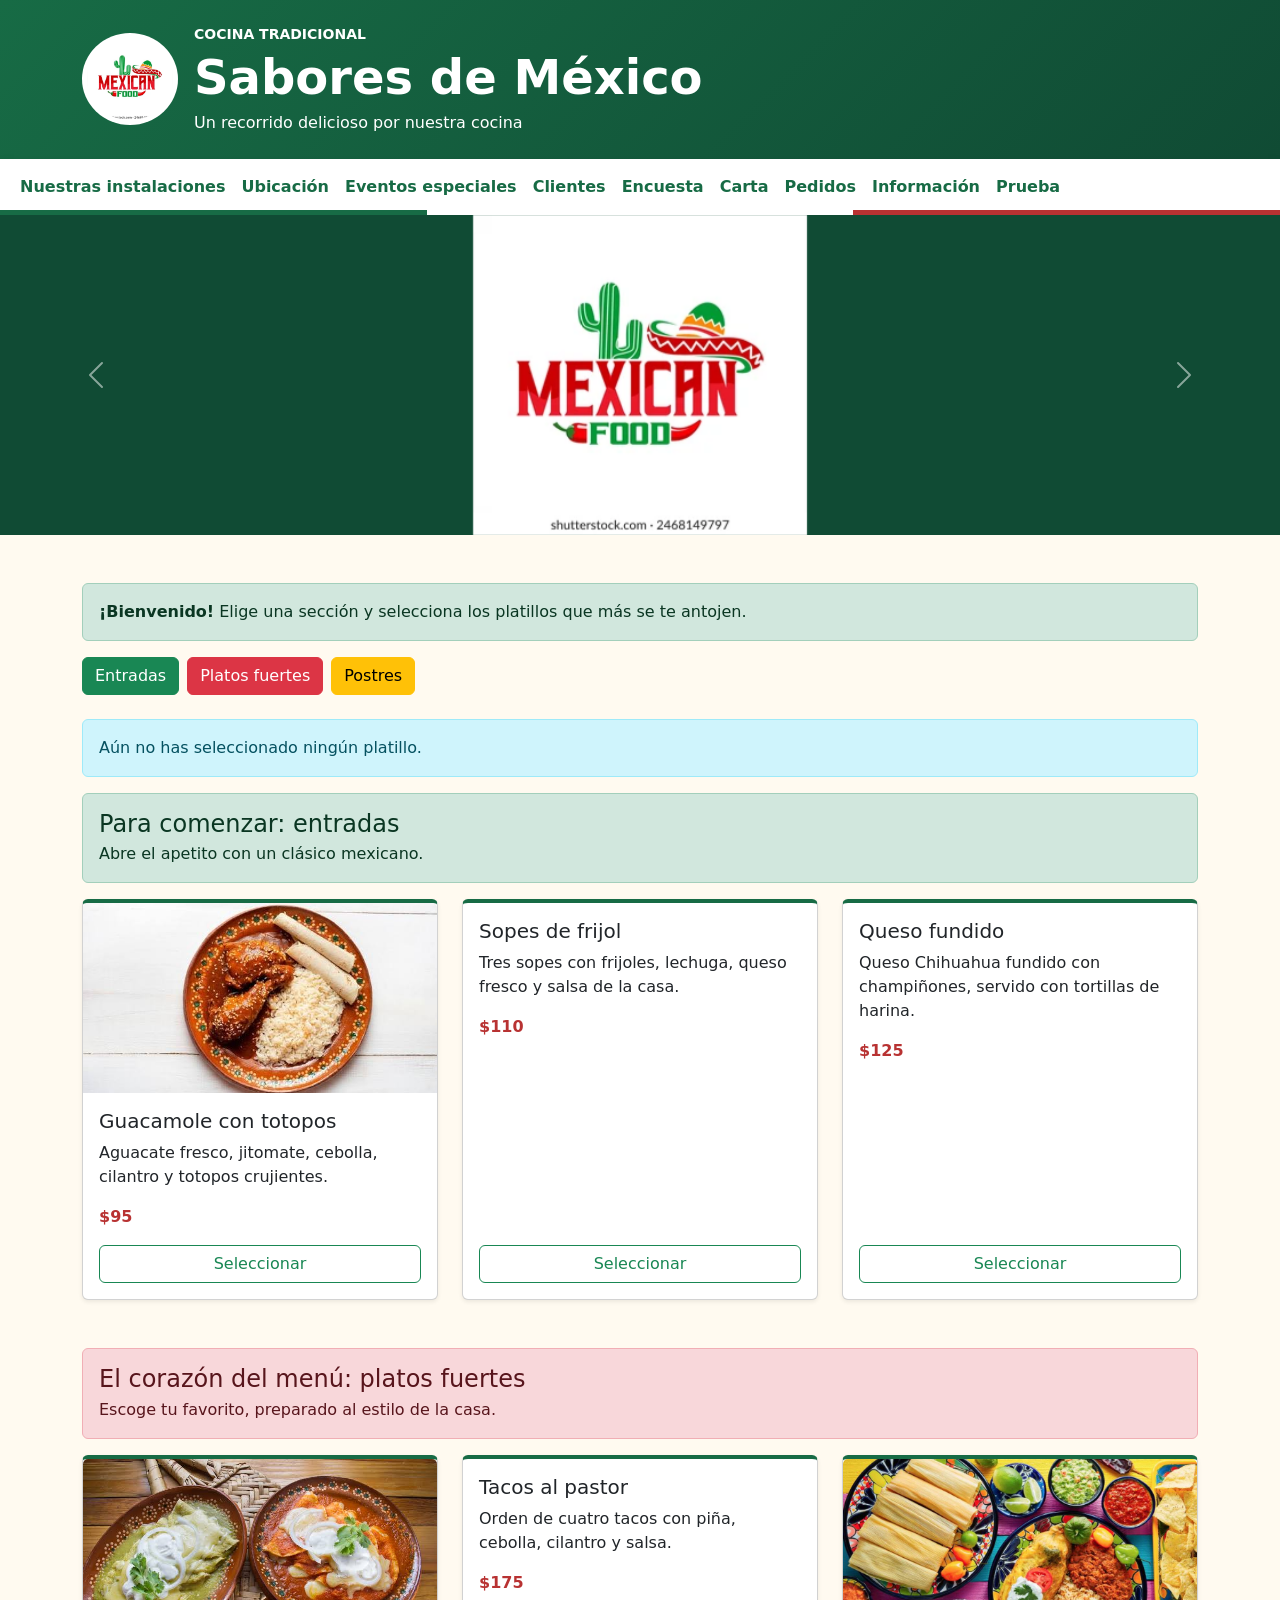
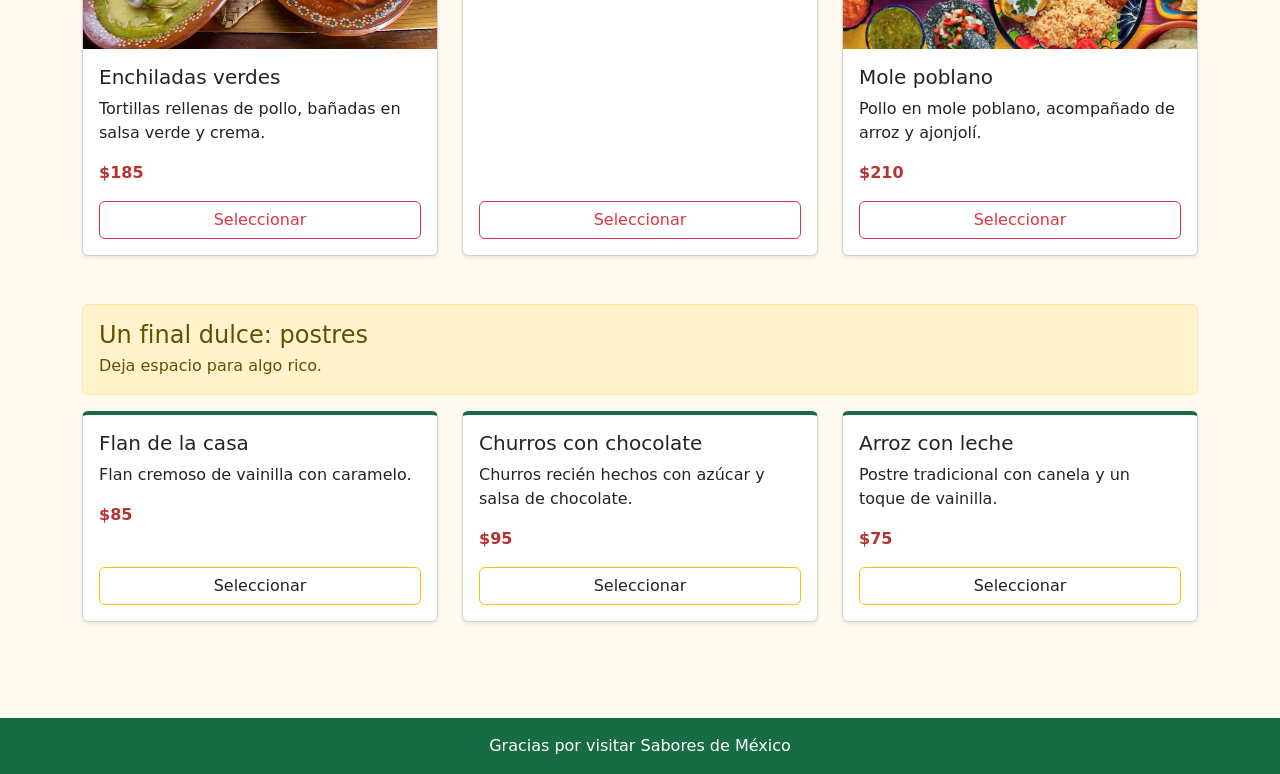
<file: index.html>
<!doctype html>
<html lang="es">
  <head>
    <meta charset="utf-8">
    <meta name="viewport" content="width=device-width, initial-scale=1">
    <meta name="description" content="Explora y elige tus platillos favoritos de nuestro menú mexicano.">
    <title>Menú | Sabores de México</title>
    <link rel="icon" type="image/png" href="media/logo.png">
    <link href="https://cdn.jsdelivr.net/npm/bootstrap@5.3.3/dist/css/bootstrap.min.css" rel="stylesheet">
    <link rel="stylesheet" href="styles.css">
  </head>
  <body>
    <header class="restaurant-header text-white py-4">
      <div class="container d-flex flex-column flex-sm-row align-items-center gap-3 text-center text-sm-start">
        <img src="media/logo.jpeg" class="restaurant-logo" alt="Logo del restaurante">
        <div>
          <p class="text-uppercase small fw-semibold mb-1">Cocina tradicional</p>
          <h1 class="display-5 fw-bold mb-1">Sabores de México</h1>
          <p class="mb-0">Un recorrido delicioso por nuestra cocina</p>
        </div>
      </div>
    </header>

    <nav class="navbar navbar-expand-lg restaurant-nav" aria-label="Navegación principal">
      <div class="container-fluid">
        <button class="navbar-toggler" type="button" data-bs-toggle="collapse"
          data-bs-target="#navbarNavAltMarkup" aria-controls="navbarNavAltMarkup"
          aria-expanded="false" aria-label="Mostrar u ocultar navegación">
          <span class="navbar-toggler-icon"></span>
        </button>
        <div class="collapse navbar-collapse" id="navbarNavAltMarkup">
          <div class="navbar-nav">
            <a class="nav-link" href="#">Nuestras instalaciones</a>
            <a class="nav-link" href="#">Ubicación</a>
            <a class="nav-link" href="#">Eventos especiales</a>
            <a class="nav-link" href="#">Clientes</a>
            <a class="nav-link" href="userexperience.html">Encuesta</a>
            <a class="nav-link" href="carta.html">Carta</a>
            <a class="nav-link" href="pedidos.html">Pedidos</a>
            <a class="nav-link" href="info.html">Información</a>
            <a class="nav-link" href="prueba.html">Prueba</a>
          </div>
        </div>
      </div>
    </nav>

    <div id="restaurantCarousel" class="carousel slide restaurant-carousel" data-bs-ride="carousel" aria-label="Galería de imágenes del restaurante">
      <div class="carousel-indicators">
        <button type="button" data-bs-target="#restaurantCarousel" data-bs-slide-to="0" class="active" aria-current="true" aria-label="Imagen 1"></button>
        <button type="button" data-bs-target="#restaurantCarousel" data-bs-slide-to="1" aria-label="Imagen 2"></button>
        <button type="button" data-bs-target="#restaurantCarousel" data-bs-slide-to="2" aria-label="Imagen 3"></button>
        <button type="button" data-bs-target="#restaurantCarousel" data-bs-slide-to="3" aria-label="Imagen 4"></button>
      </div>
      <div class="carousel-inner">
        <div class="carousel-item active">
          <img src="media/logo.jpeg" class="d-block w-100" alt="Logo de Sabores de México">
        </div>
        <div class="carousel-item">
          <img src="media/comida1.jpeg" class="d-block w-100" alt="Enchiladas mexicanas con salsa verde y roja">
        </div>
        <div class="carousel-item">
          <img src="media/comida2.jpeg" class="d-block w-100" alt="Variedad de platillos mexicanos con guacamole, tamales y salsas">
        </div>
        <div class="carousel-item">
          <img src="media/comida3.jpeg" class="d-block w-100" alt="Pollo servido con arroz en un plato tradicional">
        </div>
      </div>
      <button class="carousel-control-prev" type="button" data-bs-target="#restaurantCarousel" data-bs-slide="prev">
        <span class="carousel-control-prev-icon" aria-hidden="true"></span>
        <span class="visually-hidden">Imagen anterior</span>
      </button>
      <button class="carousel-control-next" type="button" data-bs-target="#restaurantCarousel" data-bs-slide="next">
        <span class="carousel-control-next-icon" aria-hidden="true"></span>
        <span class="visually-hidden">Imagen siguiente</span>
      </button>
    </div>

    <main class="container py-4 py-lg-5">
      <div class="alert alert-success" role="status">
        <strong>¡Bienvenido!</strong> Elige una sección y selecciona los platillos que más se te antojen.
      </div>

      <nav class="d-flex flex-wrap gap-2 mb-4" aria-label="Secciones del menú">
        <a class="btn btn-success" href="#entradas">Entradas</a>
        <a class="btn btn-danger" href="#platos-fuertes">Platos fuertes</a>
        <a class="btn btn-warning" href="#postres">Postres</a>
      </nav>

      <div id="selection-alert" class="alert alert-info" role="status" aria-live="polite">
        Aún no has seleccionado ningún platillo.
      </div>

      <section id="entradas" class="menu-section mb-5">
        <div class="alert alert-success" role="note">
          <h2 class="h4 mb-1">Para comenzar: entradas</h2>
          <p class="mb-0">Abre el apetito con un clásico mexicano.</p>
        </div>
        <div class="row g-4">
          <div class="col-md-6 col-lg-4">
            <article class="card dish-card shadow-sm">
              <img src="media/comida2.jpeg" class="card-img-top dish-image" alt="Variedad de platillos mexicanos con guacamole, tamales y salsas">
              <div class="card-body">
                <h3 class="h5 card-title">Guacamole con totopos</h3>
                <p class="card-text">Aguacate fresco, jitomate, cebolla, cilantro y totopos crujientes.</p>
                <p class="price">$95</p>
                <button class="btn btn-outline-success select-dish" type="button" data-dish="Guacamole con totopos" data-bs-toggle="modal" data-bs-target="#availabilityModal" data-confirm-availability>Seleccionar</button>
              </div>
            </article>
          </div>
          <div class="col-md-6 col-lg-4">
            <article class="card dish-card shadow-sm">
              <div class="card-body">
                <h3 class="h5 card-title">Sopes de frijol</h3>
                <p class="card-text">Tres sopes con frijoles, lechuga, queso fresco y salsa de la casa.</p>
                <p class="price">$110</p>
                <button class="btn btn-outline-success select-dish" type="button" data-dish="Sopes de frijol">Seleccionar</button>
              </div>
            </article>
          </div>
          <div class="col-md-6 col-lg-4">
            <article class="card dish-card shadow-sm">
              <div class="card-body">
                <h3 class="h5 card-title">Queso fundido</h3>
                <p class="card-text">Queso Chihuahua fundido con champiñones, servido con tortillas de harina.</p>
                <p class="price">$125</p>
                <button class="btn btn-outline-success select-dish" type="button" data-dish="Queso fundido">Seleccionar</button>
              </div>
            </article>
          </div>
        </div>
      </section>

      <section id="platos-fuertes" class="menu-section mb-5">
        <div class="alert alert-danger" role="note">
          <h2 class="h4 mb-1">El corazón del menú: platos fuertes</h2>
          <p class="mb-0">Escoge tu favorito, preparado al estilo de la casa.</p>
        </div>
        <div class="row g-4">
          <div class="col-md-6 col-lg-4">
            <article class="card dish-card shadow-sm">
              <img src="media/comida1.jpeg" class="card-img-top dish-image" alt="Enchiladas mexicanas con salsa verde y roja">
              <div class="card-body">
                <h3 class="h5 card-title">Enchiladas verdes</h3>
                <p class="card-text">Tortillas rellenas de pollo, bañadas en salsa verde y crema.</p>
                <p class="price">$185</p>
                <button class="btn btn-outline-danger select-dish" type="button" data-dish="Enchiladas verdes" data-bs-toggle="modal" data-bs-target="#availabilityModal" data-confirm-availability>Seleccionar</button>
              </div>
            </article>
          </div>
          <div class="col-md-6 col-lg-4">
            <article class="card dish-card shadow-sm">
              <div class="card-body">
                <h3 class="h5 card-title">Tacos al pastor</h3>
                <p class="card-text">Orden de cuatro tacos con piña, cebolla, cilantro y salsa.</p>
                <p class="price">$175</p>
                <button class="btn btn-outline-danger select-dish" type="button" data-dish="Tacos al pastor">Seleccionar</button>
              </div>
            </article>
          </div>
          <div class="col-md-6 col-lg-4">
            <article class="card dish-card shadow-sm">
              <img src="media/comida3.jpeg" class="card-img-top dish-image" alt="Pollo servido con arroz en un plato tradicional">
              <div class="card-body">
                <h3 class="h5 card-title">Mole poblano</h3>
                <p class="card-text">Pollo en mole poblano, acompañado de arroz y ajonjolí.</p>
                <p class="price">$210</p>
                <button class="btn btn-outline-danger select-dish" type="button" data-dish="Mole poblano" data-bs-toggle="modal" data-bs-target="#availabilityModal" data-confirm-availability>Seleccionar</button>
              </div>
            </article>
          </div>
        </div>
      </section>

      <section id="postres" class="menu-section mb-5">
        <div class="alert alert-warning" role="note">
          <h2 class="h4 mb-1">Un final dulce: postres</h2>
          <p class="mb-0">Deja espacio para algo rico.</p>
        </div>
        <div class="row g-4">
          <div class="col-md-6 col-lg-4">
            <article class="card dish-card shadow-sm">
              <div class="card-body">
                <h3 class="h5 card-title">Flan de la casa</h3>
                <p class="card-text">Flan cremoso de vainilla con caramelo.</p>
                <p class="price">$85</p>
                <button class="btn btn-outline-warning text-dark select-dish" type="button" data-dish="Flan de la casa">Seleccionar</button>
              </div>
            </article>
          </div>
          <div class="col-md-6 col-lg-4">
            <article class="card dish-card shadow-sm">
              <div class="card-body">
                <h3 class="h5 card-title">Churros con chocolate</h3>
                <p class="card-text">Churros recién hechos con azúcar y salsa de chocolate.</p>
                <p class="price">$95</p>
                <button class="btn btn-outline-warning text-dark select-dish" type="button" data-dish="Churros con chocolate">Seleccionar</button>
              </div>
            </article>
          </div>
          <div class="col-md-6 col-lg-4">
            <article class="card dish-card shadow-sm">
              <div class="card-body">
                <h3 class="h5 card-title">Arroz con leche</h3>
                <p class="card-text">Postre tradicional con canela y un toque de vainilla.</p>
                <p class="price">$75</p>
                <button class="btn btn-outline-warning text-dark select-dish" type="button" data-dish="Arroz con leche">Seleccionar</button>
              </div>
            </article>
          </div>
        </div>
      </section>
    </main>

    <div class="modal fade" id="availabilityModal" tabindex="-1" aria-labelledby="availabilityModalLabel" aria-hidden="true">
      <div class="modal-dialog">
        <div class="modal-content">
          <div class="modal-header">
            <h2 class="modal-title fs-5" id="availabilityModalLabel">Confirma la disponibilidad</h2>
            <button type="button" class="btn-close" data-bs-dismiss="modal" aria-label="Cerrar"></button>
          </div>
          <div class="modal-body">
            <p class="mb-0">
              <strong id="modal-dish-name"></strong> está sujeto a disponibilidad.
              Comunícate con cocina para confirmar si está disponible.
            </p>
          </div>
          <div class="modal-footer">
            <button type="button" class="btn btn-secondary" data-bs-dismiss="modal">Cancelar</button>
            <button type="button" class="btn btn-success" id="confirm-dish-selection" data-bs-dismiss="modal">Seleccionar</button>
          </div>
        </div>
      </div>
    </div>

    <footer class="restaurant-footer text-center text-white py-3">
      <p class="mb-0">Gracias por visitar Sabores de México</p>
    </footer>

    <script src="https://cdn.jsdelivr.net/npm/bootstrap@5.3.3/dist/js/bootstrap.bundle.min.js"></script>
    <script>
      const selectionAlert = document.getElementById("selection-alert");
      const modalDishName = document.getElementById("modal-dish-name");
      const availabilityModal = document.getElementById("availabilityModal");
      let pendingDish = "";

      const showSelectionConfirmation = (dish) => {
        selectionAlert.textContent = `¡Buena elección! Has seleccionado: ${dish}.`;
        selectionAlert.className = "alert alert-success";
      };

      document.querySelectorAll(".select-dish").forEach((button) => {
        button.addEventListener("click", () => {
          const dish = button.dataset.dish;

          if (button.hasAttribute("data-confirm-availability")) {
            pendingDish = dish;
            modalDishName.textContent = dish;
            return;
          }

          showSelectionConfirmation(dish);
        });
      });

      document.getElementById("confirm-dish-selection").addEventListener("click", () => {
        if (pendingDish) {
          showSelectionConfirmation(pendingDish);
        }
      });

      availabilityModal.addEventListener("hidden.bs.modal", () => {
        pendingDish = "";
      });
    </script>
  </body>
</html>
</file>
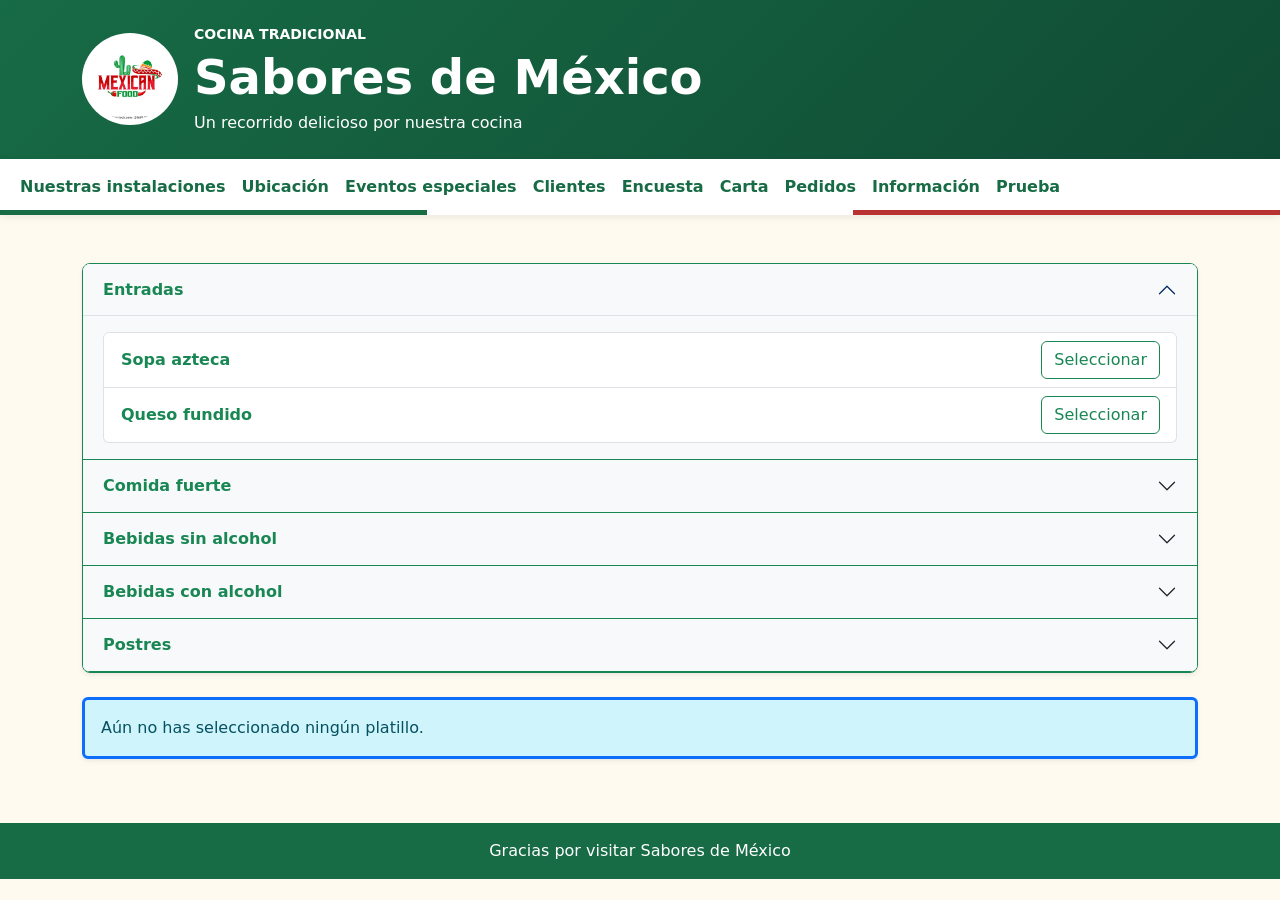
<file: carta.html>
<!doctype html>
<html lang="es">
  <head>
    <meta charset="utf-8">
    <meta name="viewport" content="width=device-width, initial-scale=1">
    <meta name="description" content="Explora y elige tus platillos favoritos de nuestro menú mexicano.">
    <title>Menú | Sabores de México</title>
    <link rel="icon" type="image/png" href="media/logo.png">
    <link href="https://cdn.jsdelivr.net/npm/bootstrap@5.3.3/dist/css/bootstrap.min.css" rel="stylesheet">
    <link rel="stylesheet" href="styles.css">
  </head>
  <body>
    <header class="restaurant-header text-white py-4">
      <div class="container d-flex flex-column flex-sm-row align-items-center gap-3 text-center text-sm-start">
        <img src="media/logo.jpeg" class="restaurant-logo" alt="Logo del restaurante">
        <div>
          <p class="text-uppercase small fw-semibold mb-1">Cocina tradicional</p>
          <h1 class="display-5 fw-bold mb-1">Sabores de México</h1>
          <p class="mb-0">Un recorrido delicioso por nuestra cocina</p>
        </div>
      </div>
    </header>

    <nav class="navbar navbar-expand-lg restaurant-nav" aria-label="Navegación principal">
      <div class="container-fluid">
        <button class="navbar-toggler" type="button" data-bs-toggle="collapse"
          data-bs-target="#navbarNavAltMarkup" aria-controls="navbarNavAltMarkup"
          aria-expanded="false" aria-label="Mostrar u ocultar navegación">
          <span class="navbar-toggler-icon"></span>
        </button>
        <div class="collapse navbar-collapse" id="navbarNavAltMarkup">
          <div class="navbar-nav">
            <a class="nav-link" href="#">Nuestras instalaciones</a>
            <a class="nav-link" href="#">Ubicación</a>
            <a class="nav-link" href="#">Eventos especiales</a>
            <a class="nav-link" href="#">Clientes</a>
            <a class="nav-link" href="userexperience.html">Encuesta</a>
            <a class="nav-link" href="carta.html">Carta</a>
            <a class="nav-link" href="pedidos.html">Pedidos</a>
            <a class="nav-link" href="info.html">Información</a>
            <a class="nav-link" href="prueba.html">Prueba</a>
          </div>
        </div>
      </div>
    </nav>

    <main class="container py-4 py-lg-5">
      <div class="accordion mb-4 shadow-sm border border-success rounded-3 overflow-hidden" id="menuAccordion">
        <div class="accordion-item border-0 border-bottom border-success">
          <h2 class="accordion-header" id="headingEntradas">
            <button class="accordion-button bg-light text-success fw-semibold" type="button" data-bs-toggle="collapse" data-bs-target="#collapseEntradas" aria-expanded="true" aria-controls="collapseEntradas">
              Entradas
            </button>
          </h2>
          <div id="collapseEntradas" class="accordion-collapse collapse show" aria-labelledby="headingEntradas" data-bs-parent="#menuAccordion">
            <div class="accordion-body bg-light">
              <ul class="list-group">
                <li class="list-group-item d-flex justify-content-between align-items-center gap-3">
                  <div class="flex-grow-1">
                    <button class="btn btn-link p-0 text-decoration-none text-success fw-semibold" type="button" data-bs-toggle="collapse" data-bs-target="#descriptionSopaAzteca" aria-expanded="false" aria-controls="descriptionSopaAzteca">Sopa azteca</button>
                    <div class="collapse mt-2" id="descriptionSopaAzteca">
                      <div class="card card-body bg-white border-start border-danger border-3">Caldo tradicional de jitomate con tiras de tortilla crujiente, aguacate, queso y crema.</div>
                    </div>
                  </div>
                  <button class="btn btn-outline-success select-dish" type="button" data-dish="Sopa azteca" data-bs-toggle="modal" data-bs-target="#availabilityModal" data-confirm-availability>Seleccionar</button>
                </li>
                <li class="list-group-item d-flex justify-content-between align-items-center gap-3">
                  <div class="flex-grow-1">
                    <button class="btn btn-link p-0 text-decoration-none text-success fw-semibold" type="button" data-bs-toggle="collapse" data-bs-target="#descriptionQuesoFundido" aria-expanded="false" aria-controls="descriptionQuesoFundido">Queso fundido</button>
                    <div class="collapse mt-2" id="descriptionQuesoFundido">
                      <div class="card card-body bg-white border-start border-danger border-3">Queso derretido, servido caliente con tortillas para compartir.</div>
                    </div>
                  </div>
                  <button class="btn btn-outline-success select-dish" type="button" data-dish="Queso fundido" data-bs-toggle="modal" data-bs-target="#availabilityModal" data-confirm-availability>Seleccionar</button>
                </li>
              </ul>
            </div>
          </div>
        </div>
        <div class="accordion-item border-0 border-bottom border-success">
          <h2 class="accordion-header" id="headingComidaFuerte">
            <button class="accordion-button collapsed bg-light text-success fw-semibold" type="button" data-bs-toggle="collapse" data-bs-target="#collapseComidaFuerte" aria-expanded="false" aria-controls="collapseComidaFuerte">
              Comida fuerte
            </button>
          </h2>
          <div id="collapseComidaFuerte" class="accordion-collapse collapse" aria-labelledby="headingComidaFuerte" data-bs-parent="#menuAccordion">
            <div class="accordion-body bg-light">
              <ul class="list-group">
                <li class="list-group-item d-flex justify-content-between align-items-center gap-3">
                  <div class="flex-grow-1">
                    <button class="btn btn-link p-0 text-decoration-none text-success fw-semibold" type="button" data-bs-toggle="collapse" data-bs-target="#descriptionPozole" aria-expanded="false" aria-controls="descriptionPozole">Pozole</button>
                    <div class="collapse mt-2" id="descriptionPozole">
                      <div class="card card-body bg-white border-start border-danger border-3">Caldo mexicano de maíz cacahuazintle, acompañado de lechuga, rábano, cebolla, limón y tostadas.</div>
                    </div>
                  </div>
                  <button class="btn btn-outline-danger select-dish" type="button" data-dish="Pozole" data-bs-toggle="modal" data-bs-target="#availabilityModal" data-confirm-availability>Seleccionar</button>
                </li>
                <li class="list-group-item d-flex justify-content-between align-items-center gap-3">
                  <div class="flex-grow-1">
                    <button class="btn btn-link p-0 text-decoration-none text-success fw-semibold" type="button" data-bs-toggle="collapse" data-bs-target="#descriptionEnchiladas" aria-expanded="false" aria-controls="descriptionEnchiladas">Enchiladas</button>
                    <div class="collapse mt-2" id="descriptionEnchiladas">
                      <div class="card card-body bg-white border-start border-danger border-3">Tortillas rellenas, bañadas en salsa y servidas con crema y queso.</div>
                    </div>
                  </div>
                  <button class="btn btn-outline-danger select-dish" type="button" data-dish="Enchiladas" data-bs-toggle="modal" data-bs-target="#availabilityModal" data-confirm-availability>Seleccionar</button>
                </li>
              </ul>
            </div>
          </div>
        </div>
        <div class="accordion-item border-0 border-bottom border-success">
          <h2 class="accordion-header" id="headingBebidasSinAlcohol">
            <button class="accordion-button collapsed bg-light text-success fw-semibold" type="button" data-bs-toggle="collapse" data-bs-target="#collapseBebidasSinAlcohol" aria-expanded="false" aria-controls="collapseBebidasSinAlcohol">
              Bebidas sin alcohol
            </button>
          </h2>
          <div id="collapseBebidasSinAlcohol" class="accordion-collapse collapse" aria-labelledby="headingBebidasSinAlcohol" data-bs-parent="#menuAccordion">
            <div class="accordion-body bg-light">
              <ul class="list-group">
                <li class="list-group-item d-flex justify-content-between align-items-center gap-3">
                  <div class="flex-grow-1">
                    <button class="btn btn-link p-0 text-decoration-none text-success fw-semibold" type="button" data-bs-toggle="collapse" data-bs-target="#descriptionCocaCola" aria-expanded="false" aria-controls="descriptionCocaCola">Coca-Cola de vidrio</button>
                    <div class="collapse mt-2" id="descriptionCocaCola">
                      <div class="card card-body bg-white border-start border-danger border-3">Refresco Coca-Cola servido en su botella de vidrio, bien frío.</div>
                    </div>
                  </div>
                  <button class="btn btn-outline-primary select-dish" type="button" data-dish="Coca-Cola de vidrio" data-bs-toggle="modal" data-bs-target="#availabilityModal" data-confirm-availability>Seleccionar</button>
                </li>
                <li class="list-group-item d-flex justify-content-between align-items-center gap-3">
                  <div class="flex-grow-1">
                    <button class="btn btn-link p-0 text-decoration-none text-success fw-semibold" type="button" data-bs-toggle="collapse" data-bs-target="#descriptionAguasDeSabor" aria-expanded="false" aria-controls="descriptionAguasDeSabor">Aguas de sabor</button>
                    <div class="collapse mt-2" id="descriptionAguasDeSabor">
                      <div class="card card-body bg-white border-start border-danger border-3">Bebidas refrescantes preparadas con fruta de temporada y agua fresca.</div>
                    </div>
                  </div>
                  <button class="btn btn-outline-primary select-dish" type="button" data-dish="Aguas de sabor" data-bs-toggle="modal" data-bs-target="#availabilityModal" data-confirm-availability>Seleccionar</button>
                </li>
                <li class="list-group-item d-flex justify-content-between align-items-center gap-3">
                  <div class="flex-grow-1">
                    <button class="btn btn-link p-0 text-decoration-none text-success fw-semibold" type="button" data-bs-toggle="collapse" data-bs-target="#descriptionPozol" aria-expanded="false" aria-controls="descriptionPozol">Pozol</button>
                    <div class="collapse mt-2" id="descriptionPozol">
                      <div class="card card-body bg-white border-start border-danger border-3">Bebida tradicional de maíz y cacao, refrescante y de sabor característico.</div>
                    </div>
                  </div>
                  <button class="btn btn-outline-primary select-dish" type="button" data-dish="Pozol" data-bs-toggle="modal" data-bs-target="#availabilityModal" data-confirm-availability>Seleccionar</button>
                </li>
              </ul>
            </div>
          </div>
        </div>
        <div class="accordion-item border-0 border-bottom border-success">
          <h2 class="accordion-header" id="headingBebidasConAlcohol">
            <button class="accordion-button collapsed bg-light text-success fw-semibold" type="button" data-bs-toggle="collapse" data-bs-target="#collapseBebidasConAlcohol" aria-expanded="false" aria-controls="collapseBebidasConAlcohol">
              Bebidas con alcohol
            </button>
          </h2>
          <div id="collapseBebidasConAlcohol" class="accordion-collapse collapse" aria-labelledby="headingBebidasConAlcohol" data-bs-parent="#menuAccordion">
            <div class="accordion-body bg-light">
              <ul class="list-group">
                <li class="list-group-item d-flex justify-content-between align-items-center gap-3">
                  <div class="flex-grow-1">
                    <button class="btn btn-link p-0 text-decoration-none text-success fw-semibold" type="button" data-bs-toggle="collapse" data-bs-target="#descriptionTequila" aria-expanded="false" aria-controls="descriptionTequila">Tequila</button>
                    <div class="collapse mt-2" id="descriptionTequila">
                      <div class="card card-body bg-white border-start border-danger border-3">Destilado mexicano de agave azul, disponible para disfrutar solo o en coctel.</div>
                    </div>
                  </div>
                  <button class="btn btn-outline-secondary select-dish" type="button" data-dish="Tequila" data-bs-toggle="modal" data-bs-target="#availabilityModal" data-confirm-availability>Seleccionar</button>
                </li>
                <li class="list-group-item d-flex justify-content-between align-items-center gap-3">
                  <div class="flex-grow-1">
                    <button class="btn btn-link p-0 text-decoration-none text-success fw-semibold" type="button" data-bs-toggle="collapse" data-bs-target="#descriptionCerveza" aria-expanded="false" aria-controls="descriptionCerveza">Cerveza</button>
                    <div class="collapse mt-2" id="descriptionCerveza">
                      <div class="card card-body bg-white border-start border-danger border-3">Cerveza fría, ideal para acompañar tus platillos.</div>
                    </div>
                  </div>
                  <button class="btn btn-outline-secondary select-dish" type="button" data-dish="Cerveza" data-bs-toggle="modal" data-bs-target="#availabilityModal" data-confirm-availability>Seleccionar</button>
                </li>
              </ul>
            </div>
          </div>
        </div>
        <div class="accordion-item border-0 border-bottom border-success">
          <h2 class="accordion-header" id="headingPostres">
            <button class="accordion-button collapsed bg-light text-success fw-semibold" type="button" data-bs-toggle="collapse" data-bs-target="#collapsePostres" aria-expanded="false" aria-controls="collapsePostres">
              Postres
            </button>
          </h2>
          <div id="collapsePostres" class="accordion-collapse collapse" aria-labelledby="headingPostres" data-bs-parent="#menuAccordion">
            <div class="accordion-body bg-light">
              <ul class="list-group">
                <li class="list-group-item d-flex justify-content-between align-items-center gap-3">
                  <div class="flex-grow-1">
                    <button class="btn btn-link p-0 text-decoration-none text-success fw-semibold" type="button" data-bs-toggle="collapse" data-bs-target="#descriptionCarlotta" aria-expanded="false" aria-controls="descriptionCarlotta">Carlotta</button>
                    <div class="collapse mt-2" id="descriptionCarlotta">
                      <div class="card card-body bg-white border-start border-danger border-3">Postre frío y cremoso de capas de galleta con una suave mezcla cítrica.</div>
                    </div>
                  </div>
                  <button class="btn btn-outline-warning text-dark select-dish" type="button" data-dish="Carlotta" data-bs-toggle="modal" data-bs-target="#availabilityModal" data-confirm-availability>Seleccionar</button>
                </li>
                <li class="list-group-item d-flex justify-content-between align-items-center gap-3">
                  <div class="flex-grow-1">
                    <button class="btn btn-link p-0 text-decoration-none text-success fw-semibold" type="button" data-bs-toggle="collapse" data-bs-target="#descriptionJericaya" aria-expanded="false" aria-controls="descriptionJericaya">Jericaya</button>
                    <div class="collapse mt-2" id="descriptionJericaya">
                      <div class="card card-body bg-white border-start border-danger border-3">Postre tradicional horneado, de textura suave, preparado con leche, huevo, azúcar y canela.</div>
                    </div>
                  </div>
                  <button class="btn btn-outline-warning text-dark select-dish" type="button" data-dish="Jericaya" data-bs-toggle="modal" data-bs-target="#availabilityModal" data-confirm-availability>Seleccionar</button>
                </li>
              </ul>
            </div>
          </div>
        </div>
      </div>
      <div id="selection-alert" class="alert alert-info border-start border-primary border-3 shadow-sm" role="status" aria-live="polite">
        Aún no has seleccionado ningún platillo.
      </div>
    </main>

    <div class="modal fade" id="availabilityModal" tabindex="-1" aria-labelledby="availabilityModalLabel" aria-hidden="true">
      <div class="modal-dialog">
        <div class="modal-content border-0 shadow">
          <div class="modal-header bg-success text-white">
            <h2 class="modal-title fs-5" id="availabilityModalLabel">Confirma la disponibilidad</h2>
            <button type="button" class="btn-close btn-close-white" data-bs-dismiss="modal" aria-label="Cerrar"></button>
          </div>
          <div class="modal-body">
            <p class="mb-0">
              <strong id="modal-dish-name"></strong> está sujeto a disponibilidad.
              Comunícate con cocina para confirmar si está disponible.
            </p>
          </div>
          <div class="modal-footer bg-light">
            <button type="button" class="btn btn-secondary" data-bs-dismiss="modal">Cancelar</button>
            <button type="button" class="btn btn-success" id="confirm-dish-selection" data-bs-dismiss="modal">Seleccionar</button>
          </div>
        </div>
      </div>
    </div>

    <footer class="restaurant-footer text-center text-white py-3">
      <p class="mb-0">Gracias por visitar Sabores de México</p>
    </footer>

    <script src="https://cdn.jsdelivr.net/npm/bootstrap@5.3.3/dist/js/bootstrap.bundle.min.js"></script>
    <script>
      const selectionAlert = document.getElementById("selection-alert");
      const modalDishName = document.getElementById("modal-dish-name");
      const availabilityModal = document.getElementById("availabilityModal");
      let pendingDish = "";

      const showSelectionConfirmation = (dish) => {
        selectionAlert.textContent = `¡Buena elección! Has seleccionado: ${dish}.`;
        selectionAlert.className = "alert alert-success";
      };

      document.querySelectorAll(".select-dish").forEach((button) => {
        button.addEventListener("click", () => {
          const dish = button.dataset.dish;

          if (button.hasAttribute("data-confirm-availability")) {
            pendingDish = dish;
            modalDishName.textContent = dish;
            return;
          }

          showSelectionConfirmation(dish);
        });
      });

      document.getElementById("confirm-dish-selection").addEventListener("click", () => {
        if (pendingDish) {
          showSelectionConfirmation(pendingDish);
        }
      });

      availabilityModal.addEventListener("hidden.bs.modal", () => {
        pendingDish = "";
      });
    </script>
  </body>
</html>
</file>
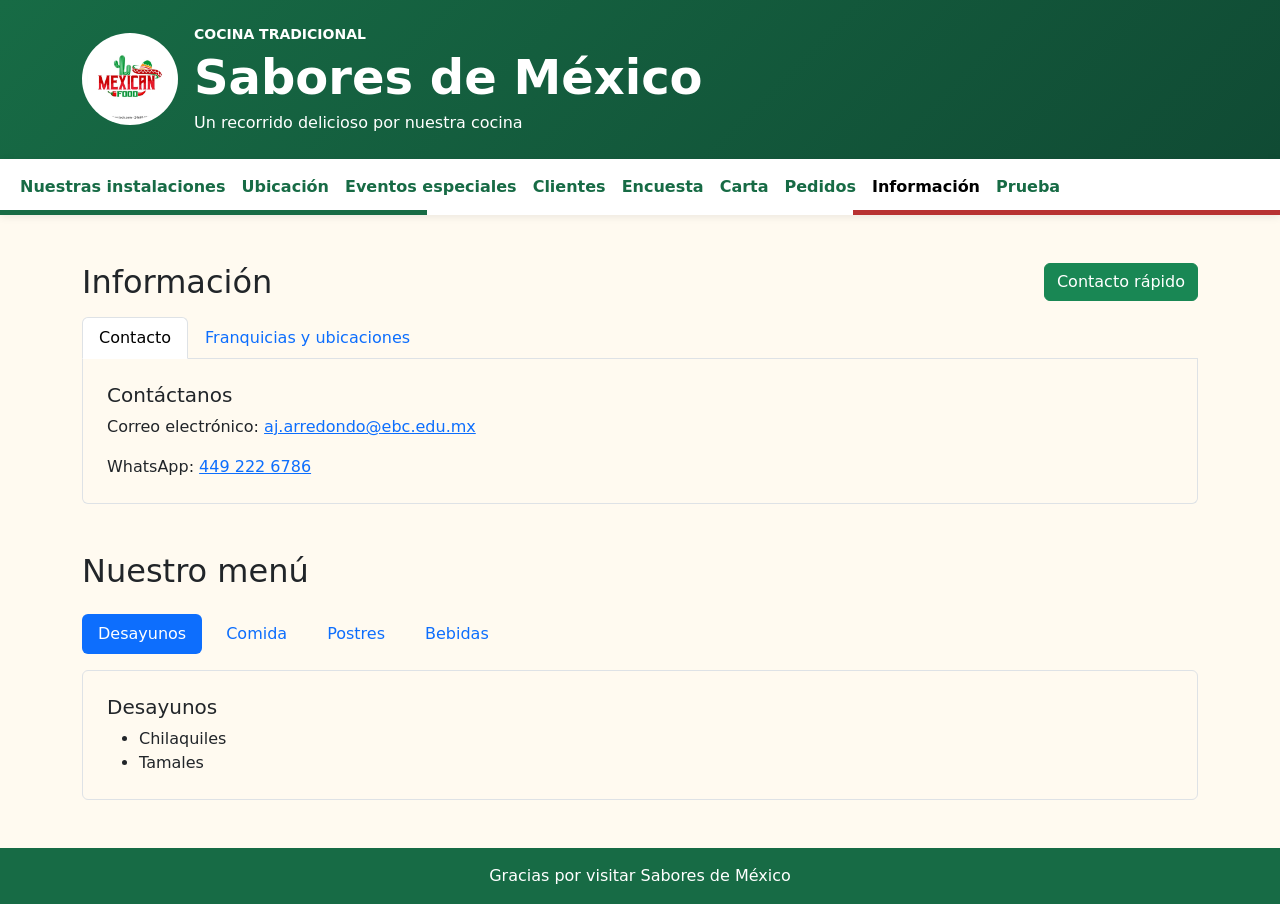
<file: info.html>
<!doctype html>
<html lang="es">
  <head>
    <meta charset="utf-8">
    <meta name="viewport" content="width=device-width, initial-scale=1">
    <meta name="description" content="Información sobre Sabores de México.">
    <title>Información | Sabores de México</title>
    <link rel="icon" type="image/png" href="media/logo.png">
    <link href="https://cdn.jsdelivr.net/npm/bootstrap@5.3.3/dist/css/bootstrap.min.css" rel="stylesheet">
    <link rel="stylesheet" href="styles.css">
  </head>
  <body>
    <header class="restaurant-header text-white py-4">
      <div class="container d-flex flex-column flex-sm-row align-items-center gap-3 text-center text-sm-start">
        <img src="media/logo.jpeg" class="restaurant-logo" alt="Logo del restaurante">
        <div>
          <p class="text-uppercase small fw-semibold mb-1">Cocina tradicional</p>
          <h1 class="display-5 fw-bold mb-1">Sabores de México</h1>
          <p class="mb-0">Un recorrido delicioso por nuestra cocina</p>
        </div>
      </div>
    </header>

    <nav class="navbar navbar-expand-lg restaurant-nav" aria-label="Navegación principal">
      <div class="container-fluid">
        <button class="navbar-toggler" type="button" data-bs-toggle="collapse"
          data-bs-target="#navbarNavAltMarkup" aria-controls="navbarNavAltMarkup"
          aria-expanded="false" aria-label="Mostrar u ocultar navegación">
          <span class="navbar-toggler-icon"></span>
        </button>
        <div class="collapse navbar-collapse" id="navbarNavAltMarkup">
          <div class="navbar-nav">
            <a class="nav-link" href="index.html">Nuestras instalaciones</a>
            <a class="nav-link" href="index.html">Ubicación</a>
            <a class="nav-link" href="index.html">Eventos especiales</a>
            <a class="nav-link" href="index.html">Clientes</a>
            <a class="nav-link" href="userexperience.html">Encuesta</a>
            <a class="nav-link" href="carta.html">Carta</a>
            <a class="nav-link" href="pedidos.html">Pedidos</a>
            <a class="nav-link active" href="info.html" aria-current="page">Información</a>
            <a class="nav-link" href="prueba.html">Prueba</a>
          </div>
        </div>
      </div>
    </nav>

    <main class="container py-4 py-lg-5">
      <section class="mb-5" aria-labelledby="contacto-title">
        <div class="d-flex flex-wrap justify-content-between align-items-center gap-3 mb-3">
          <h2 id="contacto-title" class="mb-0">Información</h2>
          <button class="btn btn-success" type="button" data-bs-toggle="offcanvas"
            data-bs-target="#contactoRapido" aria-controls="contactoRapido">
            Contacto rápido
          </button>
        </div>

        <ul class="nav nav-tabs" id="informacionTabs" role="tablist" aria-label="Información del restaurante">
          <li class="nav-item" role="presentation">
            <button class="nav-link active" id="contacto-tab" data-bs-toggle="tab"
              data-bs-target="#contacto-panel" type="button" role="tab"
              aria-controls="contacto-panel" aria-selected="true">Contacto</button>
          </li>
          <li class="nav-item" role="presentation">
            <button class="nav-link" id="franquicias-tab" data-bs-toggle="tab"
              data-bs-target="#franquicias-panel" type="button" role="tab"
              aria-controls="franquicias-panel" aria-selected="false">Franquicias y ubicaciones</button>
          </li>
        </ul>
        <div class="tab-content border border-top-0 rounded-bottom p-3 p-md-4" id="informacionTabContent">
          <div class="tab-pane fade show active" id="contacto-panel" role="tabpanel"
            aria-labelledby="contacto-tab" tabindex="0">
            <h3 class="h5">Contáctanos</h3>
            <p>Correo electrónico: <a href="mailto:aj.arredondo@ebc.edu.mx">aj.arredondo@ebc.edu.mx</a></p>
            <p class="mb-0">WhatsApp: <a href="https://wa.me/524492226786">449 222 6786</a></p>
          </div>
          <div class="tab-pane fade" id="franquicias-panel" role="tabpanel"
            aria-labelledby="franquicias-tab" tabindex="0">
            <h3 class="h5">Nuestras franquicias</h3>
            <ul class="list-group list-group-flush">
              <li class="list-group-item"><strong>Aguascalientes:</strong> Plaza Universidad</li>
              <li class="list-group-item"><strong>Guadalajara:</strong> Plaza México</li>
              <li class="list-group-item"><strong>León:</strong> Plaza del Zapato</li>
            </ul>
          </div>
        </div>
      </section>

      <section aria-labelledby="menu-title">
        <h2 id="menu-title" class="mb-4">Nuestro menú</h2>
        <ul class="nav nav-pills flex-wrap gap-2 mb-3" id="menuTabs" role="tablist" aria-label="Categorías del menú">
          <li class="nav-item" role="presentation">
            <button class="nav-link active" id="desayunos-tab" data-bs-toggle="tab"
              data-bs-target="#desayunos-panel" type="button" role="tab"
              aria-controls="desayunos-panel" aria-selected="true">Desayunos</button>
          </li>
          <li class="nav-item" role="presentation">
            <button class="nav-link" id="comida-tab" data-bs-toggle="tab"
              data-bs-target="#comida-panel" type="button" role="tab"
              aria-controls="comida-panel" aria-selected="false">Comida</button>
          </li>
          <li class="nav-item" role="presentation">
            <button class="nav-link" id="postres-tab" data-bs-toggle="tab"
              data-bs-target="#postres-panel" type="button" role="tab"
              aria-controls="postres-panel" aria-selected="false">Postres</button>
          </li>
          <li class="nav-item" role="presentation">
            <button class="nav-link" id="bebidas-tab" data-bs-toggle="tab"
              data-bs-target="#bebidas-panel" type="button" role="tab"
              aria-controls="bebidas-panel" aria-selected="false">Bebidas</button>
          </li>
        </ul>
        <div class="tab-content border rounded p-3 p-md-4" id="menuTabContent">
          <div class="tab-pane fade show active" id="desayunos-panel" role="tabpanel"
            aria-labelledby="desayunos-tab" tabindex="0">
            <h3 class="h5">Desayunos</h3>
            <ul class="mb-0"><li>Chilaquiles</li><li>Tamales</li></ul>
          </div>
          <div class="tab-pane fade" id="comida-panel" role="tabpanel"
            aria-labelledby="comida-tab" tabindex="0">
            <h3 class="h5">Comida</h3>
            <ul class="mb-0"><li>Birria</li><li>Albóndigas</li></ul>
          </div>
          <div class="tab-pane fade" id="postres-panel" role="tabpanel"
            aria-labelledby="postres-tab" tabindex="0">
            <h3 class="h5">Postres</h3>
            <ul class="mb-0"><li>Flan</li><li>Jericaya</li></ul>
          </div>
          <div class="tab-pane fade" id="bebidas-panel" role="tabpanel"
            aria-labelledby="bebidas-tab" tabindex="0">
            <h3 class="h5">Bebidas</h3>
            <ul class="mb-0">
              <li>Jugos</li>
              <li>Café</li>
              <li>Refrescos</li>
              <li>Atole</li>
              <li>Cervezas</li>
            </ul>
          </div>
        </div>
      </section>
    </main>

    <div class="offcanvas offcanvas-end" tabindex="-1" id="contactoRapido"
      aria-labelledby="contactoRapidoLabel">
      <div class="offcanvas-header">
        <h2 class="offcanvas-title h5" id="contactoRapidoLabel">Contacto rápido</h2>
        <button type="button" class="btn-close" data-bs-dismiss="offcanvas"
          aria-label="Cerrar"></button>
      </div>
      <div class="offcanvas-body">
        <p>Comunícate con Sabores de México:</p>
        <p><a href="mailto:aj.arredondo@ebc.edu.mx">aj.arredondo@ebc.edu.mx</a></p>
        <a class="btn btn-success" href="https://wa.me/524492226786">WhatsApp: 449 222 6786</a>
      </div>
    </div>

    <footer class="restaurant-footer text-center text-white py-3">
      <p class="mb-0">Gracias por visitar Sabores de México</p>
    </footer>

    <script src="https://cdn.jsdelivr.net/npm/bootstrap@5.3.3/dist/js/bootstrap.bundle.min.js"></script>
  </body>
</html>
</file>
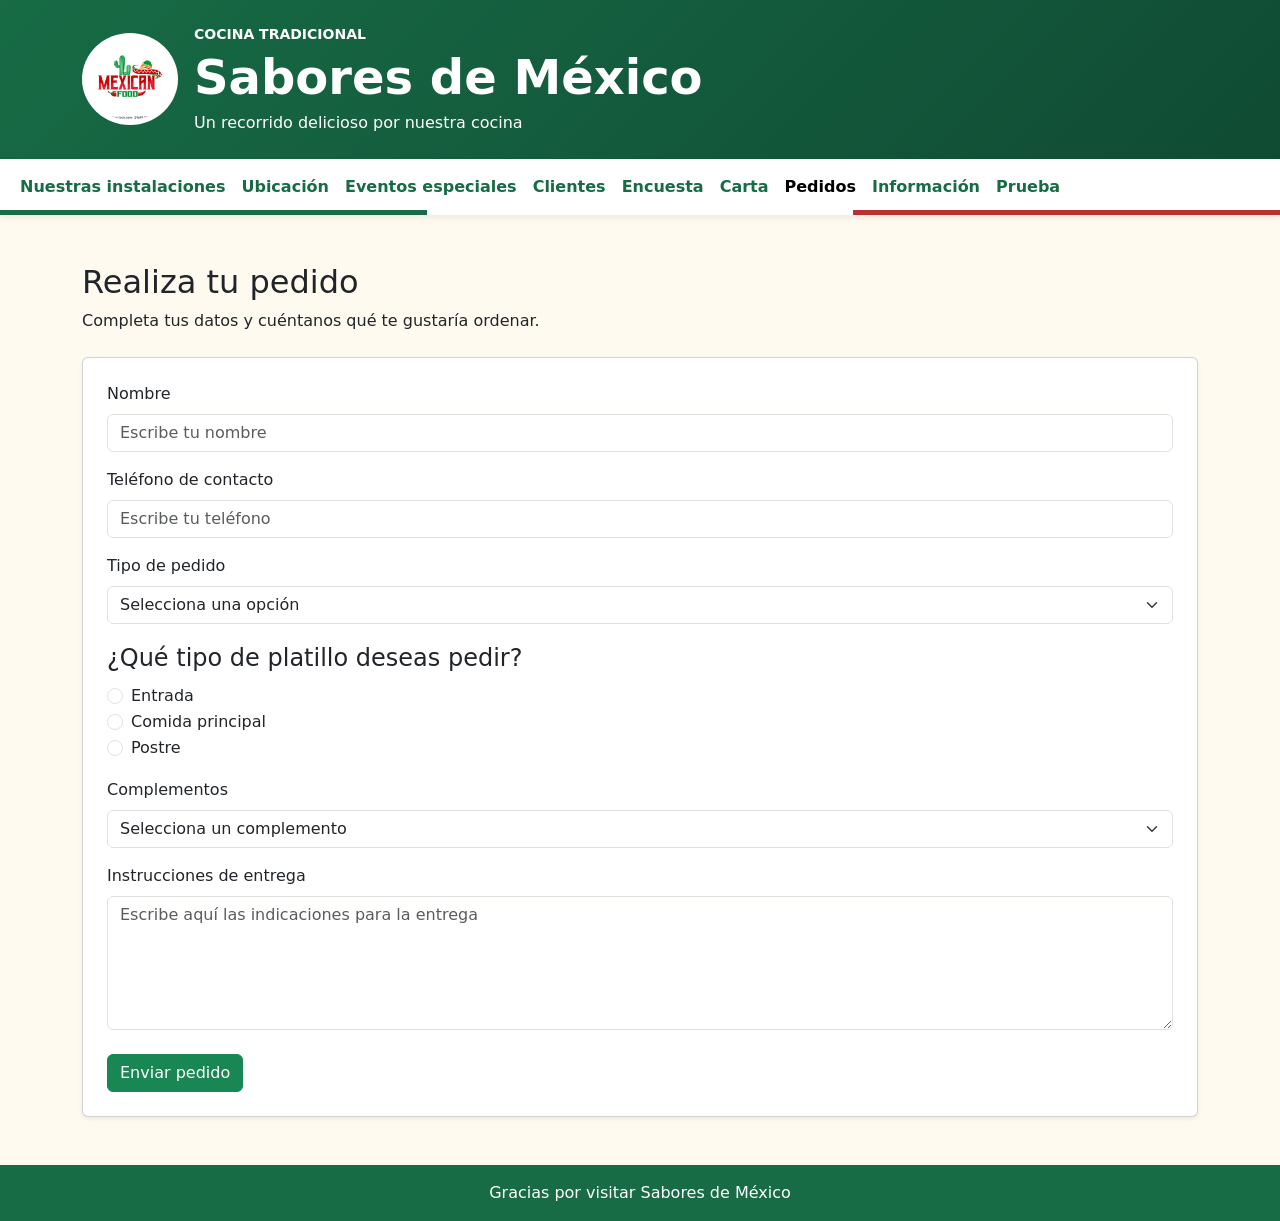
<file: pedidos.html>
<!doctype html>
<html lang="es">
  <head>
    <meta charset="utf-8">
    <meta name="viewport" content="width=device-width, initial-scale=1">
    <meta name="description" content="Prepara tu pedido en Sabores de México.">
    <title>Pedidos | Sabores de México</title>
    <link rel="icon" type="image/png" href="media/logo.png">
    <link href="https://cdn.jsdelivr.net/npm/bootstrap@5.3.3/dist/css/bootstrap.min.css" rel="stylesheet">
    <link rel="stylesheet" href="styles.css">
  </head>
  <body>
    <header class="restaurant-header text-white py-4">
      <div class="container d-flex flex-column flex-sm-row align-items-center gap-3 text-center text-sm-start">
        <img src="media/logo.jpeg" class="restaurant-logo" alt="Logo del restaurante">
        <div>
          <p class="text-uppercase small fw-semibold mb-1">Cocina tradicional</p>
          <h1 class="display-5 fw-bold mb-1">Sabores de México</h1>
          <p class="mb-0">Un recorrido delicioso por nuestra cocina</p>
        </div>
      </div>
    </header>

    <nav class="navbar navbar-expand-lg restaurant-nav" aria-label="Navegación principal">
      <div class="container-fluid">
        <button class="navbar-toggler" type="button" data-bs-toggle="collapse"
          data-bs-target="#navbarNavAltMarkup" aria-controls="navbarNavAltMarkup"
          aria-expanded="false" aria-label="Mostrar u ocultar navegación">
          <span class="navbar-toggler-icon"></span>
        </button>
        <div class="collapse navbar-collapse" id="navbarNavAltMarkup">
          <div class="navbar-nav">
            <a class="nav-link" href="index.html">Nuestras instalaciones</a>
            <a class="nav-link" href="index.html">Ubicación</a>
            <a class="nav-link" href="index.html">Eventos especiales</a>
            <a class="nav-link" href="index.html">Clientes</a>
            <a class="nav-link" href="userexperience.html">Encuesta</a>
            <a class="nav-link" href="carta.html">Carta</a>
            <a class="nav-link active" href="pedidos.html" aria-current="page">Pedidos</a>
            <a class="nav-link" href="info.html">Información</a>
            <a class="nav-link" href="prueba.html">Prueba</a>
          </div>
        </div>
      </div>
    </nav>

    <main class="container py-4 py-lg-5">
      <section aria-labelledby="pedido-title">
        <div class="mb-4">
          <h2 id="pedido-title">Realiza tu pedido</h2>
          <p class="mb-0">Completa tus datos y cuéntanos qué te gustaría ordenar.</p>
        </div>

        <form class="card shadow-sm" method="post">
          <div class="card-body p-3 p-md-4">
            <div class="mb-3">
              <label class="form-label" for="nombre">Nombre</label>
              <input class="form-control" type="text" id="nombre" name="nombre"
                placeholder="Escribe tu nombre" autocomplete="name" required>
            </div>

            <div class="mb-3">
              <label class="form-label" for="telefono">Teléfono de contacto</label>
              <input class="form-control" type="tel" id="telefono" name="telefono"
                placeholder="Escribe tu teléfono" autocomplete="tel" required>
            </div>

            <div class="mb-3">
              <label class="form-label" for="tipoPedido">Tipo de pedido</label>
              <select class="form-select" id="tipoPedido" name="tipoPedido" required>
                <option value="" selected disabled>Selecciona una opción</option>
                <option value="recoger">Para recoger</option>
                <option value="entrega">A domicilio</option>
              </select>
            </div>

            <fieldset class="mb-3">
              <legend class="form-label">¿Qué tipo de platillo deseas pedir?</legend>
              <div class="form-check">
                <input class="form-check-input" type="radio" name="tipoPlatillo" id="entrada" value="entrada" required>
                <label class="form-check-label" for="entrada">Entrada</label>
              </div>
              <div class="form-check">
                <input class="form-check-input" type="radio" name="tipoPlatillo" id="comidaPrincipal" value="comida-principal">
                <label class="form-check-label" for="comidaPrincipal">Comida principal</label>
              </div>
              <div class="form-check">
                <input class="form-check-input" type="radio" name="tipoPlatillo" id="postre" value="postre">
                <label class="form-check-label" for="postre">Postre</label>
              </div>
            </fieldset>

            <div class="mb-3">
              <label class="form-label" for="complementos">Complementos</label>
              <select class="form-select" id="complementos" name="complementos" required>
                <option value="" selected disabled>Selecciona un complemento</option>
                <option value="arroz">Arroz</option>
                <option value="frijoles">Frijoles</option>
                <option value="tortillas">Tortillas</option>
                <option value="guacamole">Guacamole</option>
                <option value="sin-complemento">Sin complemento</option>
              </select>
            </div>

            <div class="mb-4">
              <label class="form-label" for="instruccionesEntrega">Instrucciones de entrega</label>
              <textarea class="form-control" id="instruccionesEntrega" name="instruccionesEntrega" rows="5"
                placeholder="Escribe aquí las indicaciones para la entrega" required></textarea>
            </div>

            <button class="btn btn-success" type="submit">Enviar pedido</button>
          </div>
        </form>
      </section>
    </main>

    <footer class="restaurant-footer text-center text-white py-3">
      <p class="mb-0">Gracias por visitar Sabores de México</p>
    </footer>

    <script src="https://cdn.jsdelivr.net/npm/bootstrap@5.3.3/dist/js/bootstrap.bundle.min.js"></script>
  </body>
</html>
</file>
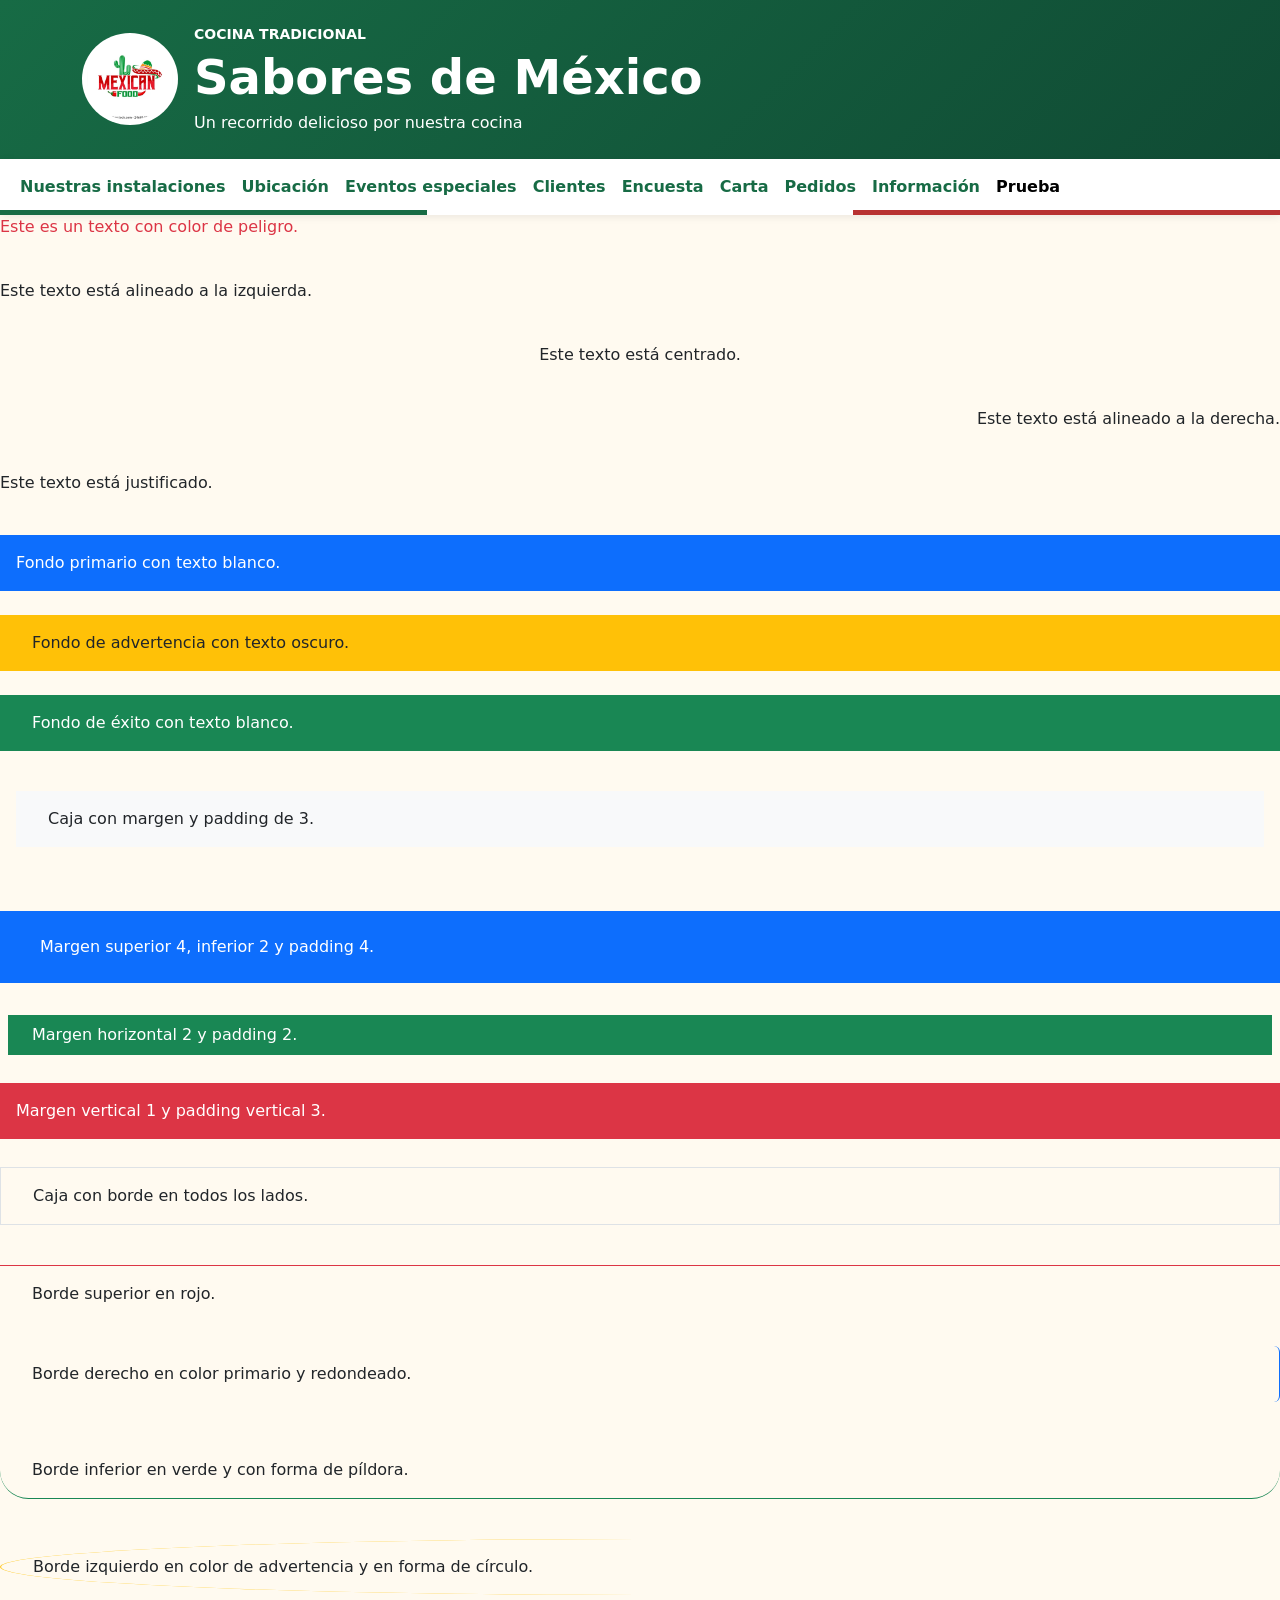
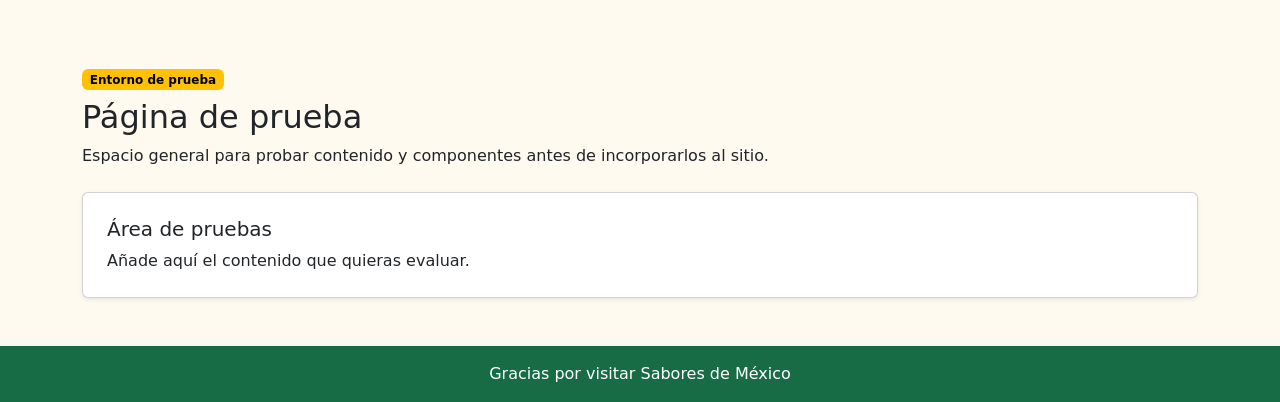
<file: prueba.html>
<!doctype html>
<html lang="es">
  <head>
    <meta charset="utf-8">
    <meta name="viewport" content="width=device-width, initial-scale=1">
    <meta name="description" content="Página de prueba de Sabores de México.">
    <title>Prueba | Sabores de México</title>
    <link rel="icon" type="image/png" href="media/logo.png">
    <link href="https://cdn.jsdelivr.net/npm/bootstrap@5.3.3/dist/css/bootstrap.min.css" rel="stylesheet">
    <link rel="stylesheet" href="styles.css">
  </head>
  <body>
    <header class="restaurant-header text-white py-4">
      <div class="container d-flex flex-column flex-sm-row align-items-center gap-3 text-center text-sm-start">
        <img src="media/logo.jpeg" class="restaurant-logo" alt="Logo del restaurante">
        <div>
          <p class="text-uppercase small fw-semibold mb-1">Cocina tradicional</p>
          <h1 class="display-5 fw-bold mb-1">Sabores de México</h1>
          <p class="mb-0">Un recorrido delicioso por nuestra cocina</p>
        </div>
      </div>
    </header>

    <nav class="navbar navbar-expand-lg restaurant-nav" aria-label="Navegación principal">
      <div class="container-fluid">
        <button class="navbar-toggler" type="button" data-bs-toggle="collapse"
          data-bs-target="#navbarNavAltMarkup" aria-controls="navbarNavAltMarkup"
          aria-expanded="false" aria-label="Mostrar u ocultar navegación">
          <span class="navbar-toggler-icon"></span>
        </button>
        <div class="collapse navbar-collapse" id="navbarNavAltMarkup">
          <div class="navbar-nav">
            <a class="nav-link" href="index.html">Nuestras instalaciones</a>
            <a class="nav-link" href="index.html">Ubicación</a>
            <a class="nav-link" href="index.html">Eventos especiales</a>
            <a class="nav-link" href="index.html">Clientes</a>
            <a class="nav-link" href="userexperience.html">Encuesta</a>
            <a class="nav-link" href="carta.html">Carta</a>
            <a class="nav-link" href="pedidos.html">Pedidos</a>
            <a class="nav-link" href="info.html">Información</a>
            <a class="nav-link active" href="prueba.html" aria-current="page">Prueba</a>
          </div>
        </div>
      </div>
    </nav>

    <p class="text-danger">​
        Este es un texto con color de peligro.​
    </p>​

    <p class="text-start">Este texto está alineado a la izquierda.</p>​
    <p class="text-center">Este texto está centrado.</p>​
    <p class="text-end">Este texto está alineado a la derecha.</p>​
    <p class="text-justify">Este texto está justificado.</p>​
    
    <div class="bg-primary text-white p-3">​
        Fondo primario con texto blanco.​
    </div>​
    <div class="bg-warning text-dark p-3">​
         Fondo de advertencia con texto oscuro.​
    </div>​
    <div class="bg-success text-white p-3">​
         Fondo de éxito con texto blanco.​
    </div>​
    
    <div class="bg-light m-3 p-3">​

 Caja con margen y padding de 3.​

</div>​

<div class="bg-primary text-white mt-4 mb-2 p-4">​
     Margen superior 4, inferior 2 y padding 4.​
</div>​

<div class="bg-success text-white mx-2 p-2">​
     Margen horizontal 2 y padding 2.​
</div>​

<div class="bg-danger text-white my-1 py-3">​
 Margen vertical 1 y padding vertical 3.​
</div>​
    
<div class="border p-3">​
 Caja con borde en todos los lados.​
</div>​

<div class="border-top border-danger mt-3 p-3">​
 Borde superior en rojo.​
</div>​

<div class="border-end border-primary p-3 rounded-end">​
 Borde derecho en color primario y redondeado.​
</div>​

<div class="border-bottom border-success mt-3 p-3 rounded-pill">​
 Borde inferior en verde y con forma de píldora.​
</div>​

<div class="border-start border-warning mt-3 p-3 rounded-circle">​
 Borde izquierdo en color de advertencia y en forma de círculo.​
</div>​



    <main class="container py-4 py-lg-5">
      <section aria-labelledby="prueba-title">
        <div class="mb-4">
          <span class="badge text-bg-warning mb-2">Entorno de prueba</span>
          <h2 id="prueba-title">Página de prueba</h2>
          <p class="mb-0">Espacio general para probar contenido y componentes antes de incorporarlos al sitio.</p>
        </div>

        <div class="card shadow-sm">
          <div class="card-body p-3 p-md-4">
            <h3 class="h5 card-title">Área de pruebas</h3>
            <p class="card-text">Añade aquí el contenido que quieras evaluar.</p>
          </div>
        </div>
      </section>
    </main>

    <footer class="restaurant-footer text-center text-white py-3">
      <p class="mb-0">Gracias por visitar Sabores de México</p>
    </footer>

    <script src="https://cdn.jsdelivr.net/npm/bootstrap@5.3.3/dist/js/bootstrap.bundle.min.js"></script>
  </body>
</html>
</file>
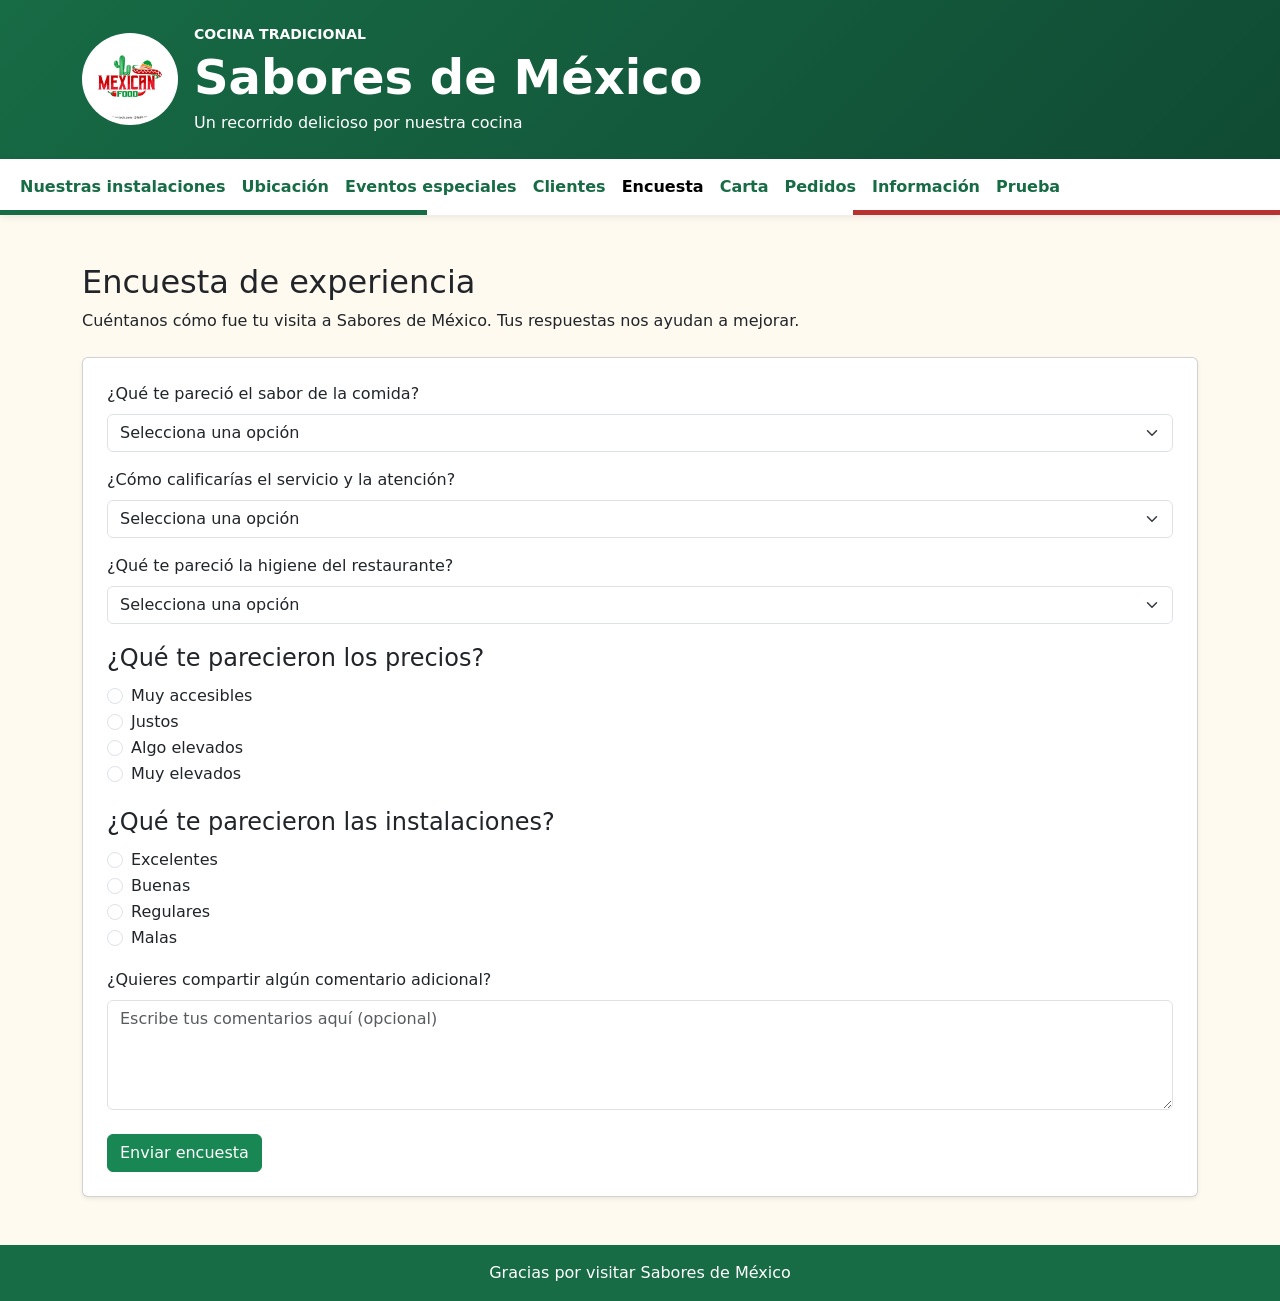
<file: userexperience.html>
<!doctype html>
<html lang="es">
  <head>
    <meta charset="utf-8">
    <meta name="viewport" content="width=device-width, initial-scale=1">
    <meta name="description" content="Conoce la experiencia de visitar Sabores de México.">
    <title>Experiencia | Sabores de México</title>
    <link rel="icon" type="image/png" href="media/logo.png">
    <link href="https://cdn.jsdelivr.net/npm/bootstrap@5.3.3/dist/css/bootstrap.min.css" rel="stylesheet">
    <link rel="stylesheet" href="styles.css">
  </head>
  <body>
    <header class="restaurant-header text-white py-4">
      <div class="container d-flex flex-column flex-sm-row align-items-center gap-3 text-center text-sm-start">
        <img src="media/logo.jpeg" class="restaurant-logo" alt="Logo del restaurante">
        <div>
          <p class="text-uppercase small fw-semibold mb-1">Cocina tradicional</p>
          <h1 class="display-5 fw-bold mb-1">Sabores de México</h1>
          <p class="mb-0">Un recorrido delicioso por nuestra cocina</p>
        </div>
      </div>
    </header>

    <nav class="navbar navbar-expand-lg restaurant-nav" aria-label="Navegación principal">
      <div class="container-fluid">
        <button class="navbar-toggler" type="button" data-bs-toggle="collapse"
          data-bs-target="#navbarNavAltMarkup" aria-controls="navbarNavAltMarkup"
          aria-expanded="false" aria-label="Mostrar u ocultar navegación">
          <span class="navbar-toggler-icon"></span>
        </button>
        <div class="collapse navbar-collapse" id="navbarNavAltMarkup">
          <div class="navbar-nav">
            <a class="nav-link" href="index.html">Nuestras instalaciones</a>
            <a class="nav-link" href="index.html">Ubicación</a>
            <a class="nav-link" href="index.html">Eventos especiales</a>
            <a class="nav-link" href="index.html">Clientes</a>
            <a class="nav-link active" href="userexperience.html" aria-current="page">Encuesta</a>
            <a class="nav-link" href="carta.html">Carta</a>
            <a class="nav-link" href="pedidos.html">Pedidos</a>
            <a class="nav-link" href="info.html">Información</a>
            <a class="nav-link" href="prueba.html">Prueba</a>
          </div>
        </div>
      </div>
    </nav>

    <main class="container py-4 py-lg-5">
      <section aria-labelledby="encuesta-title">
        <div class="mb-4">
          <h2 id="encuesta-title">Encuesta de experiencia</h2>
          <p class="mb-0">Cuéntanos cómo fue tu visita a Sabores de México. Tus respuestas nos ayudan a mejorar.</p>
        </div>

        <form class="card shadow-sm" method="post">
          <div class="card-body p-3 p-md-4">
            <div class="mb-3">
              <label class="form-label" for="sabor">¿Qué te pareció el sabor de la comida?</label>
              <select class="form-select" id="sabor" name="sabor" required>
                <option value="" selected disabled>Selecciona una opción</option>
                <option value="excelente">Excelente</option>
                <option value="bueno">Bueno</option>
                <option value="regular">Regular</option>
                <option value="malo">Malo</option>
              </select>
            </div>

            <div class="mb-3">
              <label class="form-label" for="servicio">¿Cómo calificarías el servicio y la atención?</label>
              <select class="form-select" id="servicio" name="servicio" required>
                <option value="" selected disabled>Selecciona una opción</option>
                <option value="excelente">Excelente</option>
                <option value="bueno">Bueno</option>
                <option value="regular">Regular</option>
                <option value="malo">Malo</option>
              </select>
            </div>

            <div class="mb-3">
              <label class="form-label" for="higiene">¿Qué te pareció la higiene del restaurante?</label>
              <select class="form-select" id="higiene" name="higiene" required>
                <option value="" selected disabled>Selecciona una opción</option>
                <option value="excelente">Excelente</option>
                <option value="buena">Buena</option>
                <option value="regular">Regular</option>
                <option value="mala">Mala</option>
              </select>
            </div>

            <div class="mb-3">
              <fieldset>
                <legend class="form-label">¿Qué te parecieron los precios?</legend>
                <div class="form-check">
                  <input class="form-check-input" type="radio" name="precios" id="preciosMuyAccesibles" value="muy-accesibles" required>
                  <label class="form-check-label" for="preciosMuyAccesibles">Muy accesibles</label>
                </div>
                <div class="form-check">
                  <input class="form-check-input" type="radio" name="precios" id="preciosJustos" value="justos">
                  <label class="form-check-label" for="preciosJustos">Justos</label>
                </div>
                <div class="form-check">
                  <input class="form-check-input" type="radio" name="precios" id="preciosAlgoElevados" value="algo-elevados">
                  <label class="form-check-label" for="preciosAlgoElevados">Algo elevados</label>
                </div>
                <div class="form-check">
                  <input class="form-check-input" type="radio" name="precios" id="preciosMuyElevados" value="muy-elevados">
                  <label class="form-check-label" for="preciosMuyElevados">Muy elevados</label>
                </div>
              </fieldset>
            </div>

            <div class="mb-3">
              <fieldset>
                <legend class="form-label">¿Qué te parecieron las instalaciones?</legend>
                <div class="form-check">
                  <input class="form-check-input" type="radio" name="instalaciones" id="instalacionesExcelentes" value="excelentes" required>
                  <label class="form-check-label" for="instalacionesExcelentes">Excelentes</label>
                </div>
                <div class="form-check">
                  <input class="form-check-input" type="radio" name="instalaciones" id="instalacionesBuenas" value="buenas">
                  <label class="form-check-label" for="instalacionesBuenas">Buenas</label>
                </div>
                <div class="form-check">
                  <input class="form-check-input" type="radio" name="instalaciones" id="instalacionesRegulares" value="regulares">
                  <label class="form-check-label" for="instalacionesRegulares">Regulares</label>
                </div>
                <div class="form-check">
                  <input class="form-check-input" type="radio" name="instalaciones" id="instalacionesMalas" value="malas">
                  <label class="form-check-label" for="instalacionesMalas">Malas</label>
                </div>
              </fieldset>
            </div>

            <div class="mb-4">
              <label class="form-label" for="comentarios">¿Quieres compartir algún comentario adicional?</label>
              <textarea class="form-control" id="comentarios" name="comentarios" rows="4"
                placeholder="Escribe tus comentarios aquí (opcional)"></textarea>
            </div>

            <button class="btn btn-success" type="submit">Enviar encuesta</button>
          </div>
        </form>
      </section>
    </main>

    <footer class="restaurant-footer text-center text-white py-3">
      <p class="mb-0">Gracias por visitar Sabores de México</p>
    </footer>

    <script src="https://cdn.jsdelivr.net/npm/bootstrap@5.3.3/dist/js/bootstrap.bundle.min.js"></script>
  </body>
</html>
</file>
<file: styles.css>
:root {
  --mexico-green: #176b45;
  --mexico-red: #b83232;
  --warm-cream: #fffaf0;
}

body {
  background-color: var(--warm-cream);
}

.restaurant-header {
  background: linear-gradient(135deg, #176b45, #104b34);
}

.restaurant-nav {
  background-color: #fff;
  background-image: linear-gradient(
    90deg,
    var(--mexico-green) 0 33.333%,
    #fff 33.333% 66.666%,
    var(--mexico-red) 66.666% 100%
  );
  background-repeat: no-repeat;
  background-position: bottom;
  background-size: 100% 5px;
  box-shadow: 0 2px 8px rgb(0 0 0 / 8%);
}

.restaurant-nav .nav-link {
  color: var(--mexico-green);
  font-weight: 600;
}

.restaurant-nav .nav-link:hover,
.restaurant-nav .nav-link:focus {
  color: var(--mexico-red);
  background-color: var(--warm-cream);
}

.restaurant-logo {
  width: 96px;
  height: 92px;
  object-fit: contain;
  background-color: white;
  border-radius: 50%;
  padding: 5px;
}

.restaurant-carousel {
  background-color: #104b34;
}

.restaurant-carousel .carousel-item img {
  height: 320px;
  object-fit: contain;
}

.menu-section {
  scroll-margin-top: 1rem;
}

.dish-card {
  height: 100%;
  border-top: 4px solid var(--mexico-green);
}

.dish-image {
  height: 190px;
  object-fit: cover;
}

.dish-card .card-body {
  display: flex;
  flex-direction: column;
}

.dish-card .btn {
  margin-top: auto;
}

.price {
  color: var(--mexico-red);
  font-weight: 700;
}

.restaurant-footer {
  background-color: var(--mexico-green);
}
</file>
